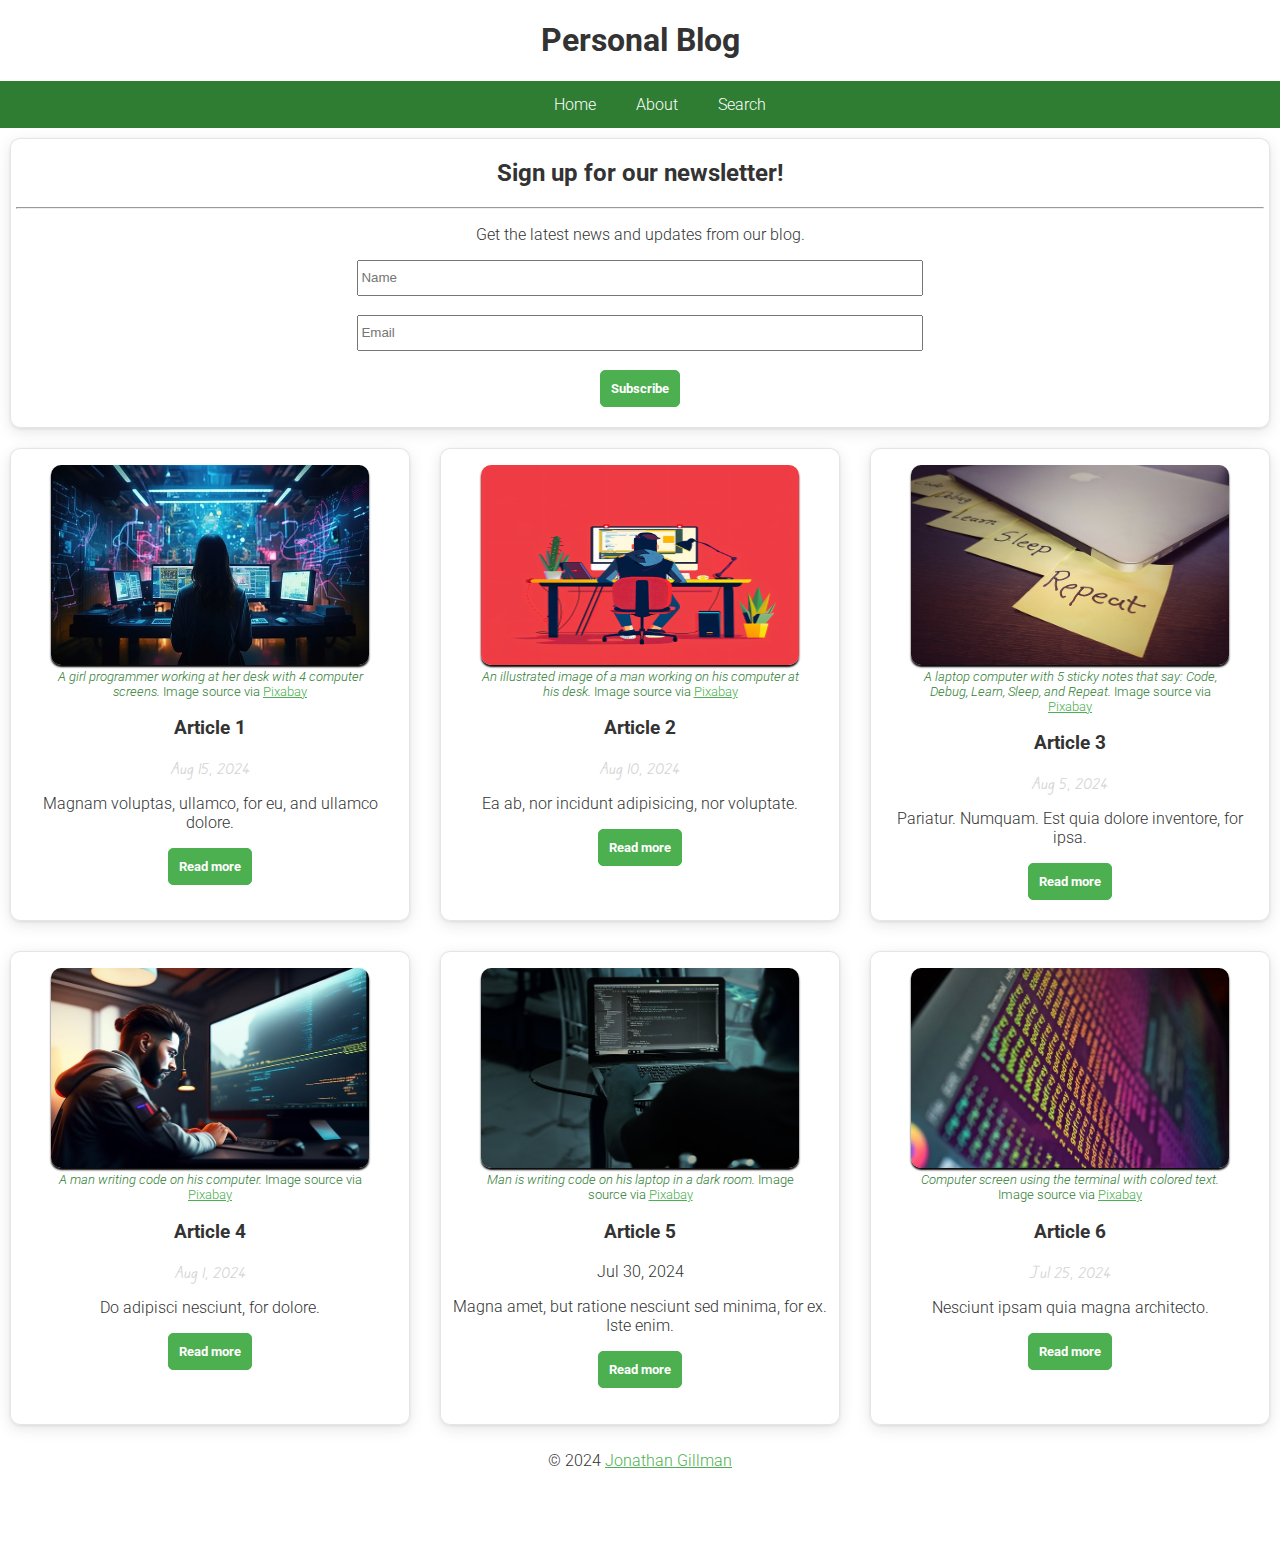
<file: index.html>
<!DOCTYPE html>
<html lang="en">
<head>
    <meta charset="UTF-8">
    <meta name="description" content="Personal Blog">
    <meta name="viewport" content="width=device-width, initial-scale=1.0">
    <link rel="stylesheet" href="assets/css/styles.css">
    <title>Personal Blog</title>
    <link rel="preconnect" href="https://fonts.googleapis.com">
    <link rel="preconnect" href="https://fonts.gstatic.com" crossorigin>
    <link href="https://fonts.googleapis.com/css2?family=Edu+VIC+WA+NT+Beginner:wght@400..700&family=Roboto:ital,wght@0,100;0,300;0,400;0,500;0,700;0,900;1,100;1,300;1,400;1,500;1,700;1,900&display=swap" rel="stylesheet">
</head>
<body class="container">
    <div>
        <main>
            <div class="main__header">
                <div class="main__title">
                    <h1>Personal Blog</h1>
                </div>
            </div>
            <nav id="nav__bar">
                <ul id="nav__list">
                    <li><a href="index.html">Home</a></li>
                    <li><a href="#">About</a></li>
                    <li><a href="#">Search</a></li>
                </ul>
            </nav>
            <div class="card" id="card__subscribe">
                <header>
                    <h2>Sign up for our newsletter!</h2>
                    <hr>
                </header>
                <div class="card__copy">
                    <p>Get the latest news and updates from our blog.</p>
                    <form>
                        <input type="text" name="name" placeholder="Name">
                        <br><br>
                        <input type="email" name="email" placeholder="Email">
                        <br><br>
                        <button class="card__btn" type="submit">Subscribe</button>
                    </form>
                </div>
            </div>
            <div id="card__gallery">
                <article class="card" id="article1">
                    <figure>
                        <img class="card__image" src="assets/img/ai-generated.jpg" alt="A picture of someone in front of three computer monitors writing code.">
                        <figcaption><em>A girl programmer working at her desk with 4 computer screens.</em> Image source via <a href="https://pixabay.com/illustrations/ai-generated-woman-hacker-8180209/" target="_blank">Pixabay</a></figcaption>
                    </figure>
                    <header>
                        <h3>Article 1</h3>
                        <p class="card__date">Aug 15, 2024</p>
                    </header>
                    <div class="card__copy">
                        <p>Magnam voluptas, ullamco, for eu, and ullamco dolore.</p>
                        <button class="card__btn" onclick="location.href='article1.html'">Read more</button>
                    </div>
                </article>
                <article class="card" id="article2">
                    <figure>
                        <img class="card__image" src="assets/img/ai-programmer.png" alt="A picture of a programmer sitting down at his desk programming.">
                        <figcaption><em>An illustrated image of a man working on his computer at his desk.</em> Image source via <a href="https://pixabay.com/illustrations/ai-generated-man-programmer-coding-8775233/" target="_blank">Pixabay</a></figcaption>
                    </figure>
                    <header>
                        <h3>Article 2</h3>
                        <p class="card__date">Aug 10, 2024</p>
                    </header>
                    <div class="card__copy">
                        <p>Ea ab, nor incidunt adipisicing, nor voluptate.</p>
                        <button class="card__btn" onclick="location.href='article2.html'">Read more</button>
                    </div>
                </article>
                <article class="card" id="article3">
                    <figure>
                        <img class="card__image" src="assets/img/code-repeat.jpg" alt="A picture of a computer with sticky notes that say code, debug, learn, sleep, repeat.">
                        <figcaption><em>A laptop computer with 5 sticky notes that say: Code, Debug, Learn, Sleep, and Repeat.</em> Image source via <a href="https://pixabay.com/photos/code-code-debug-learn-sleep-repeat-4918187/" target="_blank">Pixabay</a></figcaption>
                    </figure>
                    <header>
                        <h3>Article 3</h3>
                        <p class="card__date">Aug 5, 2024</p>
                    </header>
                    <div class="card__copy">
                        <p>Pariatur. Numquam. Est quia dolore inventore, for ipsa.</p>
                        <button class="card__btn" onclick="location.href='article3.html'">Read more</button>
                    </div>
                </article>
                <article class="card" id="article4">
                    <figure>
                        <img class="card__image" src="assets/img/coding.jpg" alt="A picture of a programmer working on his computer.">
                        <figcaption><em>A man writing code on his computer.</em> Image source via <a href="https://pixabay.com/illustrations/coding-man-programming-technology-7939372/" target="_blank">Pixabay</a></figcaption>
                    </figure>
                    <header>
                        <h3>Article 4</h3>
                        <p class="card__date">Aug 1, 2024</p>
                    </header>
                    <div class="card__copy">
                        <p>Do adipisci nesciunt, for dolore.</p>
                        <button class="card__btn" onclick="location.href='article4.html'">Read more</button>
                    </div>
                </article>
                <article class="card" id="article5">
                    <figure>
                        <img class="card__image" src="assets/img/programmer.jpg" alt="A picture of a programmer working at night on his laptop in a dark room.">
                        <figcaption><em>Man is writing code on his laptop in a dark room.</em> Image source via <a href="https://pixabay.com/photos/code-coder-programming-coding-4333398/" target="_blank">Pixabay</a></figcaption>
                    </figure>
                    <header>
                        <h3>Article 5</h3>
                        <p class="card_date">Jul 30, 2024</p>
                    </header>
                    <div class="card__copy">
                        <p>Magna amet, but ratione nesciunt sed minima, for ex. Iste enim.</p>
                        <button class="card__btn" onclick="location.href='article5.html'">Read more</button>
                    </div>
                </article>
                <article class="card" id="article6">
                    <figure>
                        <img class="card__image" src="assets/img/terminal.jpg" alt="A picture of a computer monitor filled with termainl file directory text.">
                        <figcaption><em>Computer screen using the terminal with colored text.</em> Image source via <a href="https://pixabay.com/photos/terminal-coding-programming-code-5440620/" target="_blank">Pixabay</a></figcaption>
                    </figure>
                    <header>
                        <h3>Article 6</h3>
                        <p class="card__date">Jul 25, 2024</p>
                    </header>
                    <div class="card__copy">
                        <p>Nesciunt ipsam quia magna architecto.</p>
                        <button class="card__btn" onclick="location.href='article6.html'">Read more</button>
                    </div>
                </article>
            </div>
        </main>
        <footer class="main__footer">
            <p>&copy; 2024 <a href="https://www.github.com/jonathangi28">Jonathan Gillman</a></p>
        </footer>
    </div>
</body>
</html>
</file>
<file: assets/css/styles.css>
@import url(blog-home.css);
@import url(blog-post.css);
@import url(typography.css);

.container {
    background-color: #fff;
}

.main__header {
    grid-area: main__header;
    height: 100%;
}

.main__title {
    text-align: center;
}

#nav__bar {
    grid-area: nav__bar;
    height: 47px;
    width: 100%;
    background-color: #2e7d32;
}

#nav__bar a {
    color: #fff;
    text-decoration: none;
    padding: 14px 20px;
    display: inline-block;
}

#nav__bar a:hover {
    background-color: #66bb6a;
    color: #000;
}

#nav__list {
    list-style-type: none;
    display: flex;
    justify-content: center;
    margin: 0;
}

figcaption {
    color: #2e7d32;
    text-align: center;
    font-size: smaller;
}

.main__footer {
    grid-area: main__footer;
    width: 100%;
    height: 100%;
    text-align: center;
    padding: 0 0 20px 0;
}

body {
    background-color: #f0f0f0;
    color: #333;
}

a {
    color: #4caf50;
}

a:hover {
    color: #45a049;
}

a:focus {
    color: #45a049;
}

hr {
    margin: 5px;
}

input {
    width: 45%;
    height: 30px;
}
</file>
